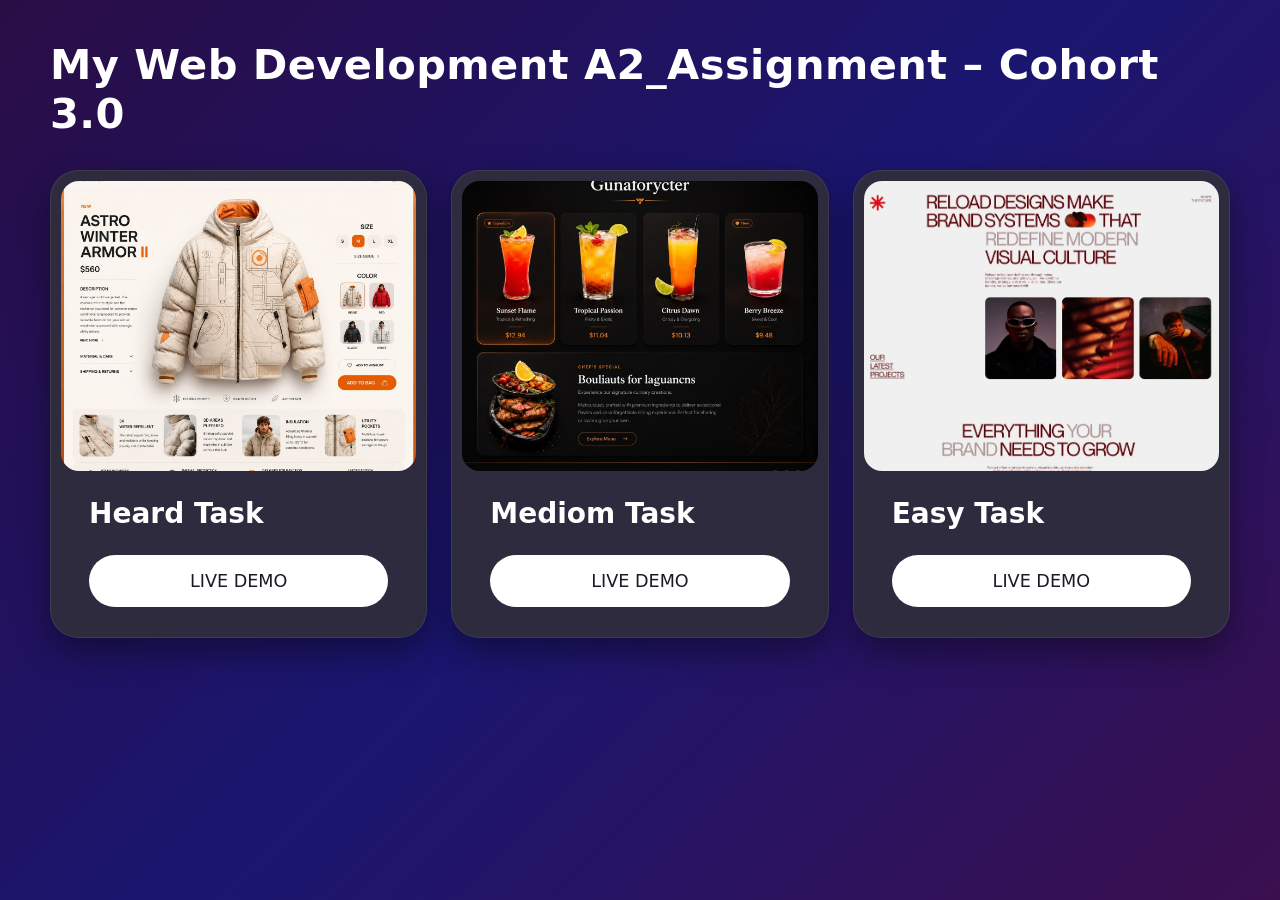
<file: index.html>
<!DOCTYPE html>
<html lang="en">
<head>
<meta charset="utf-8">
<meta name="viewport" content="width=device-width, initial-scale=1, viewport-fit=cover">
<title>My Web Development Assignments – Cohort 3.0</title>
<link rel="stylesheet" href="style.css">
</head>
<body>
<main>
 
  <h1>My Web Development A2_Assignment – Cohort 3.0</h1>
  <section class="grid" aria-label="Assignments">

    <article class="card">
      <div class="thumb t1" role="img" aria-label="SunMall potato chips storefront preview">
        <img src="task.jpeg" alt="">
      </div>
      <h2>Heard Task</h2>
       
      <a class="btn" href="headrTask/index.html">LIVE DEMO</a>
      
    </article>

    <article class="card">
      <div class="thumb t2" role="img" aria-label="NFT marketplace grid preview">
       <img src="mediomTask.jpeg" alt="">
      </div>
      <h2>Mediom Task</h2>
      
      <a class="btn" href="Medium/index.html">LIVE DEMO</a>
 
    </article>

    <article class="card">
      <div class="thumb t3" role="img" aria-label="Shinsei Village landing page preview">
         <img src="easy.webp" alt="">
      </div>
      <h2>Easy Task</h2>
      
      <a class="btn" href="easyTask/index.html">LIVE DEMO</a>
    
    </article>

  </section>
</main>
</body>
</html>
</file>
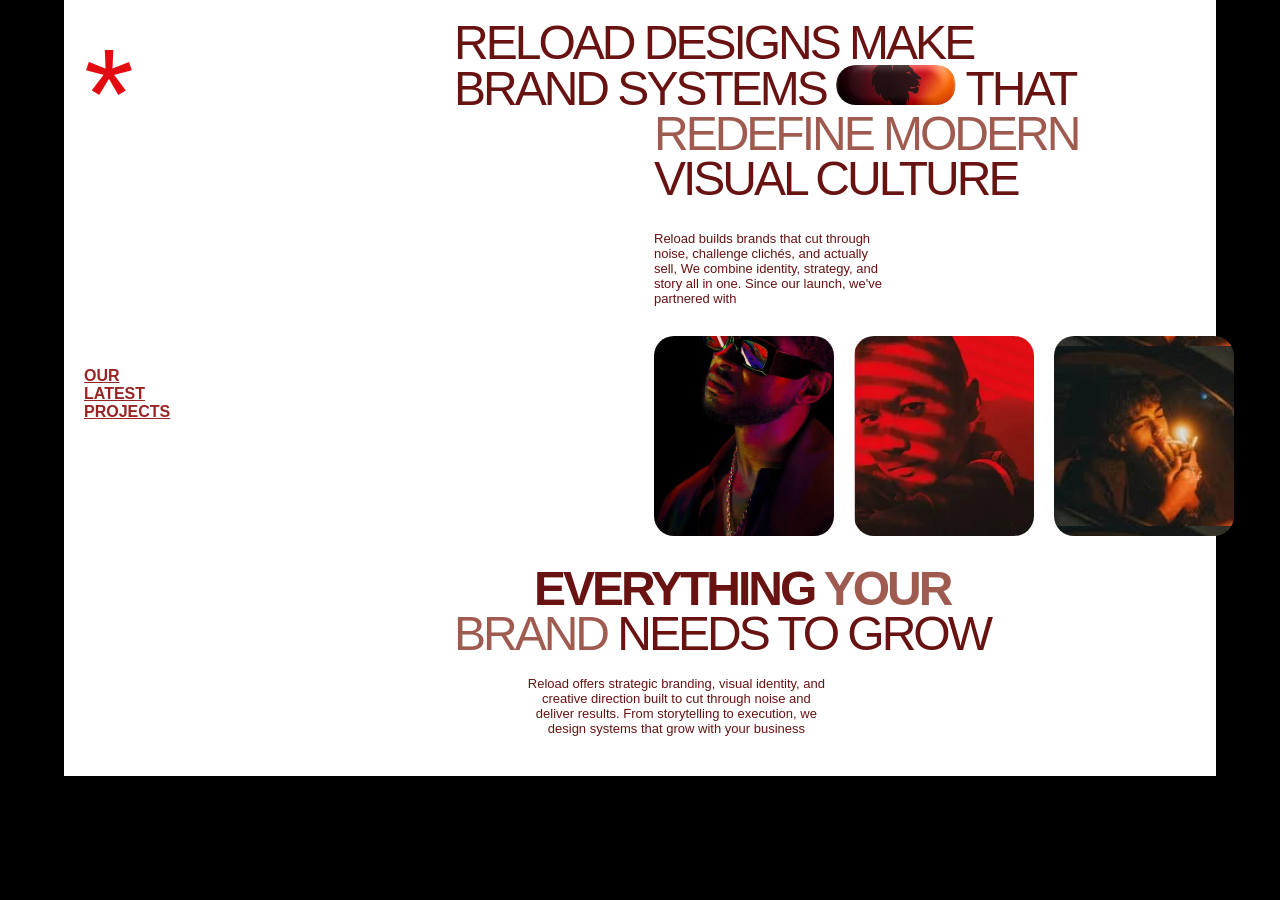
<file: easyTask/index.html>
<!DOCTYPE html>
<html lang="en">
<head>
    <meta charset="UTF-8">
    <meta name="viewport" content="width=device-width, initial-scale=1.0">
    <title>randomPage</title>
    <link rel="stylesheet" href="style.css">
</head>
<body>
    <section class="sec1">
        <p class="move">*</p>
        <h4>OUR LATEST PROJECTS</h4>
    </section>
    <section class="sec2">
        <h1>RELOAD DESIGNS MAKE  <br> BRAND SYSTEMS <span class="DgnImg"></span> THAT</h1>   
        <div class="first">
           <h1><span>REDEFINE MODERN </span><br>VISUAL CULTURE</h1>
           <p>Reload builds brands that cut through noise, challenge clichés, and actually sell, We combine identity, strategy, and story all in one. Since our launch, we've partnered with</p>
            <div class="imgBox">
                <div class="imgD"></div>
                <div class="imgD"></div>
                <div class="imgD"></div>
                 
                 
                
            </div>
        </div>
        <h1 class="bh1"><strong>EVERYTHING <span>YOUR </span></strong><br><span> BRAND</span> NEEDS TO GROW</h1>
        
        <p class="bDes">Reload offers strategic branding, visual identity, and creative direction built to cut through noise and deliver results. From storytelling to execution, we design systems that grow with your business</p>
    </section>
    
</body>
</html>
</file>
<file: style.css>
:root{
  --bg1:#2a0d45;--bg2:#1a1670;--bg3:#3a0f4e;
  --card:#2f2b3f;--card-edge:rgba(255,255,255,.08);
  --text:#fff;--btn:#fff;--btn-text:#1a1a24;
  box-sizing:border-box;
  padding-top:env(safe-area-inset-top,0px);
  padding-bottom:env(safe-area-inset-bottom,0px);
}
 
html{scroll-padding-top:env(safe-area-inset-top,0px)}

body{
  margin:0;
  min-height:100vh;
  color:var(--text);
  font-family:"Segoe UI",system-ui,-apple-system,Roboto,sans-serif;
  background:linear-gradient(135deg,var(--bg1) 0%,var(--bg2) 50%,var(--bg3) 100%);
  background-attachment:fixed;
}

main{
  max-width:1180px;
  margin:0 auto;
  padding:40px 36px 64px;
}

h1{
  margin:0 0 32px;
  font-size:clamp(1.8rem,4vw,2.6rem);
  font-weight:600;
  letter-spacing:.01em;
}

.grid{
  display:grid;
  grid-template-columns:repeat(3,1fr);
  gap:24px;
  align-items:start;
}

.card{
  background:var(--card);
  border:1px solid var(--card-edge);
  border-radius:28px;
  padding:10px 10px 30px;
  box-shadow:0 14px 34px rgba(0,0,0,.4);
}

.thumb{
  height:290px;
  border-radius:18px;
  overflow:hidden;
  background:#1d1a2b;
}
.thumb img{
  display:block;
  width:100%;
  height:100%;
  object-fit:cover;
}

.card h2{
  margin:26px 28px 24px;
  font-size:1.75rem;
  line-height:1.2;
  font-weight:600;
}

.btn{
  display:block;
  margin:0 28px;
  text-align:center;
  background:var(--btn);
  color:var(--btn-text);
  padding:16px;
  border-radius:999px;
  font-size:1.1rem;
  font-weight:500;
  text-decoration:none;
  transition:background .2s;
}
.btn:hover{background:#59ff2f}
</file>
<file: easyTask/style.css>
* {
    margin: 0;
    padding: 0;
    box-sizing: border-box;
    font-family: Arial, Helvetica, sans-serif;
}
html{
    background: #000;
    display: flex;
    justify-content: center;
    align-items: center;
    
    width: 100vw;
   
}
body {
    background: white;
    height: 100%;
    width: 90%;
    display: flex;
    color: #53070c;
   padding-top: 20px;
     
}
.sec1{
    padding-left: 20px;
    width: 90px;
    margin-right: 300px;
    color: rgb(110, 37, 37);
}
.sec1 p{
    font-size: 8rem;
    color:#e20b11;
    font-family: sans-serif;
     
    
}
.sec1 h4{
    text-decoration: underline;
    color: rgb(153, 36, 36);
    transform: translateY(200px);
    
}
.sec2{
    color: rgb(104, 18, 18);
}
h1{
    font-weight: 100;
    font-size: 3rem;
    line-height: 45px;
    letter-spacing: -3px;
}
#smallImg{
    display: inline-block;
    width: 80px;
   
    
}
.DgnImg{
    display: inline-block;
    height: 40px;
    width: 120px;
    border-radius: 50px;
    background-image: url(spanImage.png);
    background-size: cover;
    background-position: center;
    
}
.first{
    position: relative;
    left: 200px;
    margin-bottom: 30px;
}
.imgBox{
    display: flex;
    flex-wrap: wrap;
    gap: 20px;
}
.imgD:nth-child(1){
    background-image: url(fistMan.jpeg);
}
.imgD:nth-child(2){
    background-image: url(man2.jpeg);
}
.imgD:nth-child(3){
    background-image: url(man3.jpeg);
}
 


.imgD{
    background: #776969;
    height: 200px;
    width: 180px;
    border-radius: 20px;
    background-size: 100%;
    background-position: center;
 
}
 
.first p{
  
    width:30% ;
    font-size: small;
    padding:  30px 0 30px 0;
}

.bDes{
    width: 40%;
    text-align: center;
    transform: translateX(70px);
    
    font-size: small;
    padding-bottom: 40px;
    padding-top: 20px;

}
.bh1 strong{
    padding-left: 80px;
    
}
span{
    color: #a05b51;
}
.move:hover{
    height: max-content;
    width: max-content;
    animation: mov 1s linear 1;
}
@keyframes mov {
    0%{transform: rotate(0deg);}
    100%{transform: rotate(390deg);}
}
</file>
